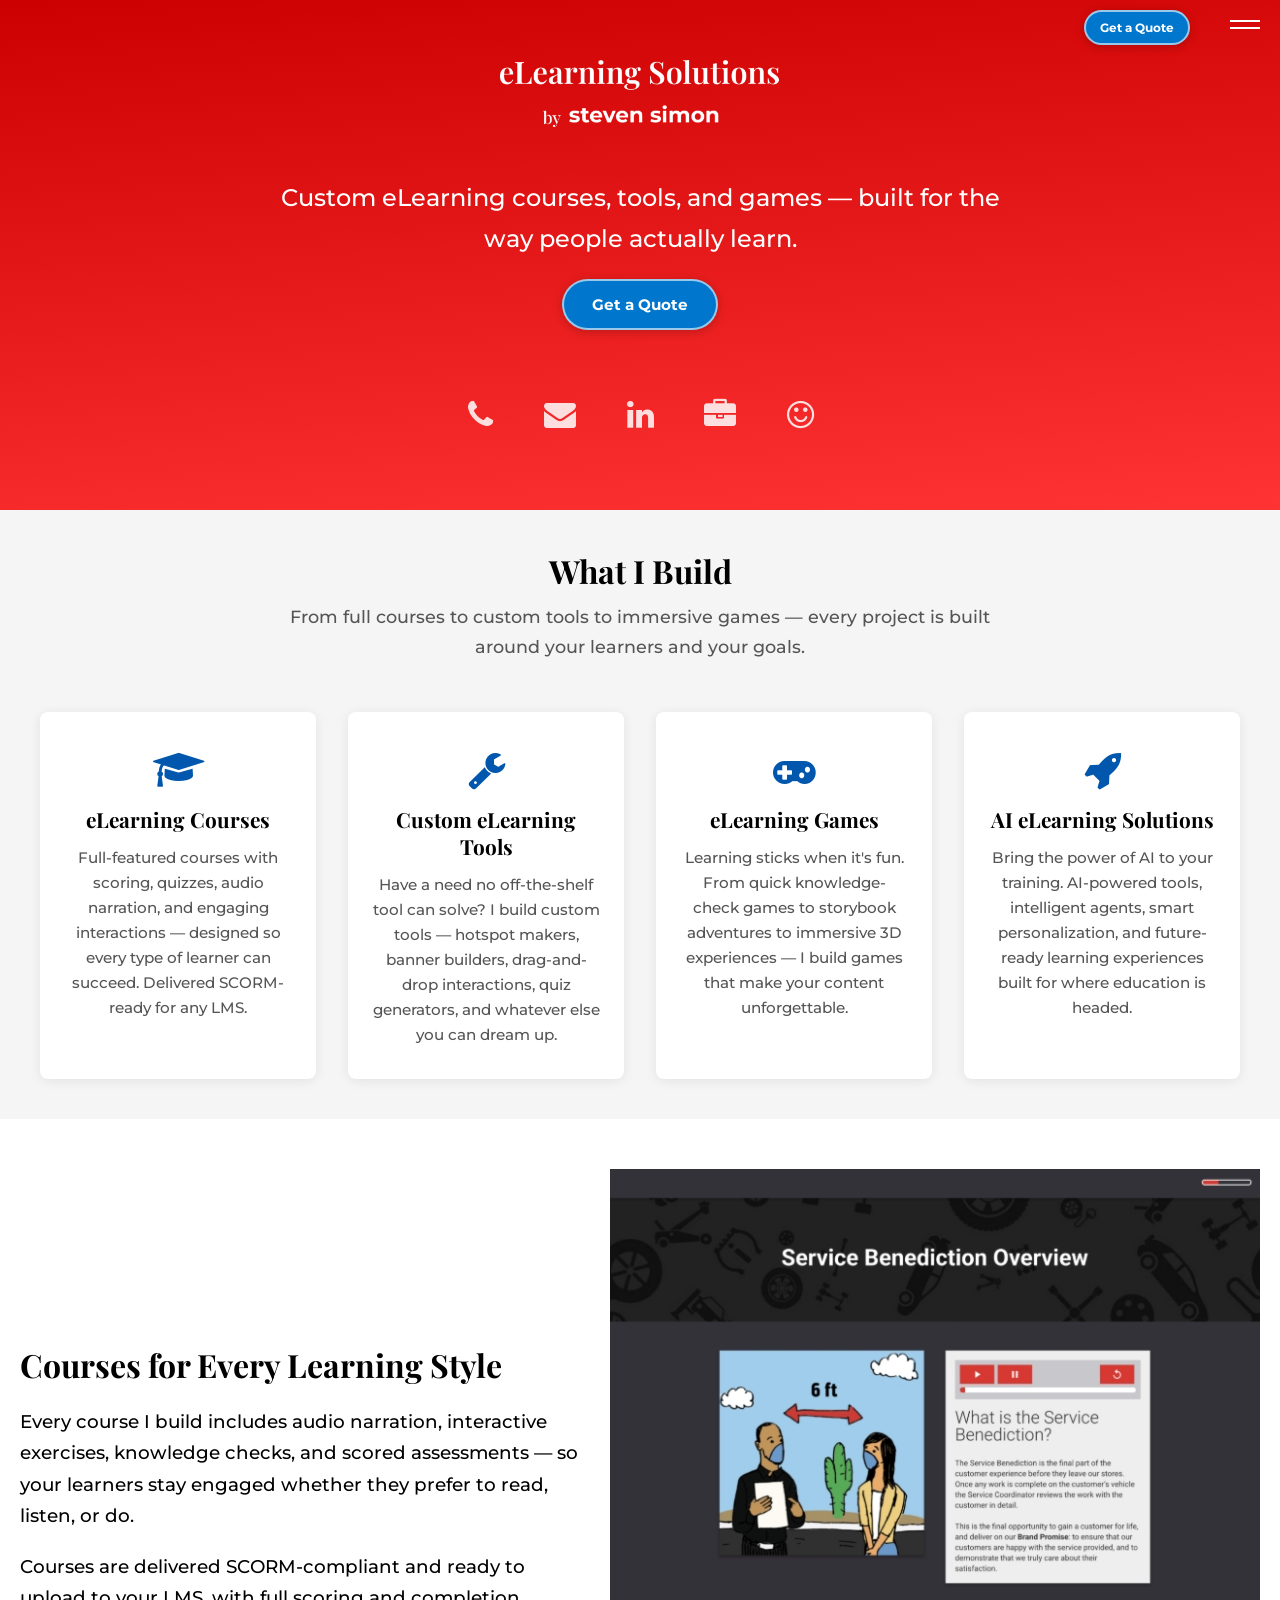
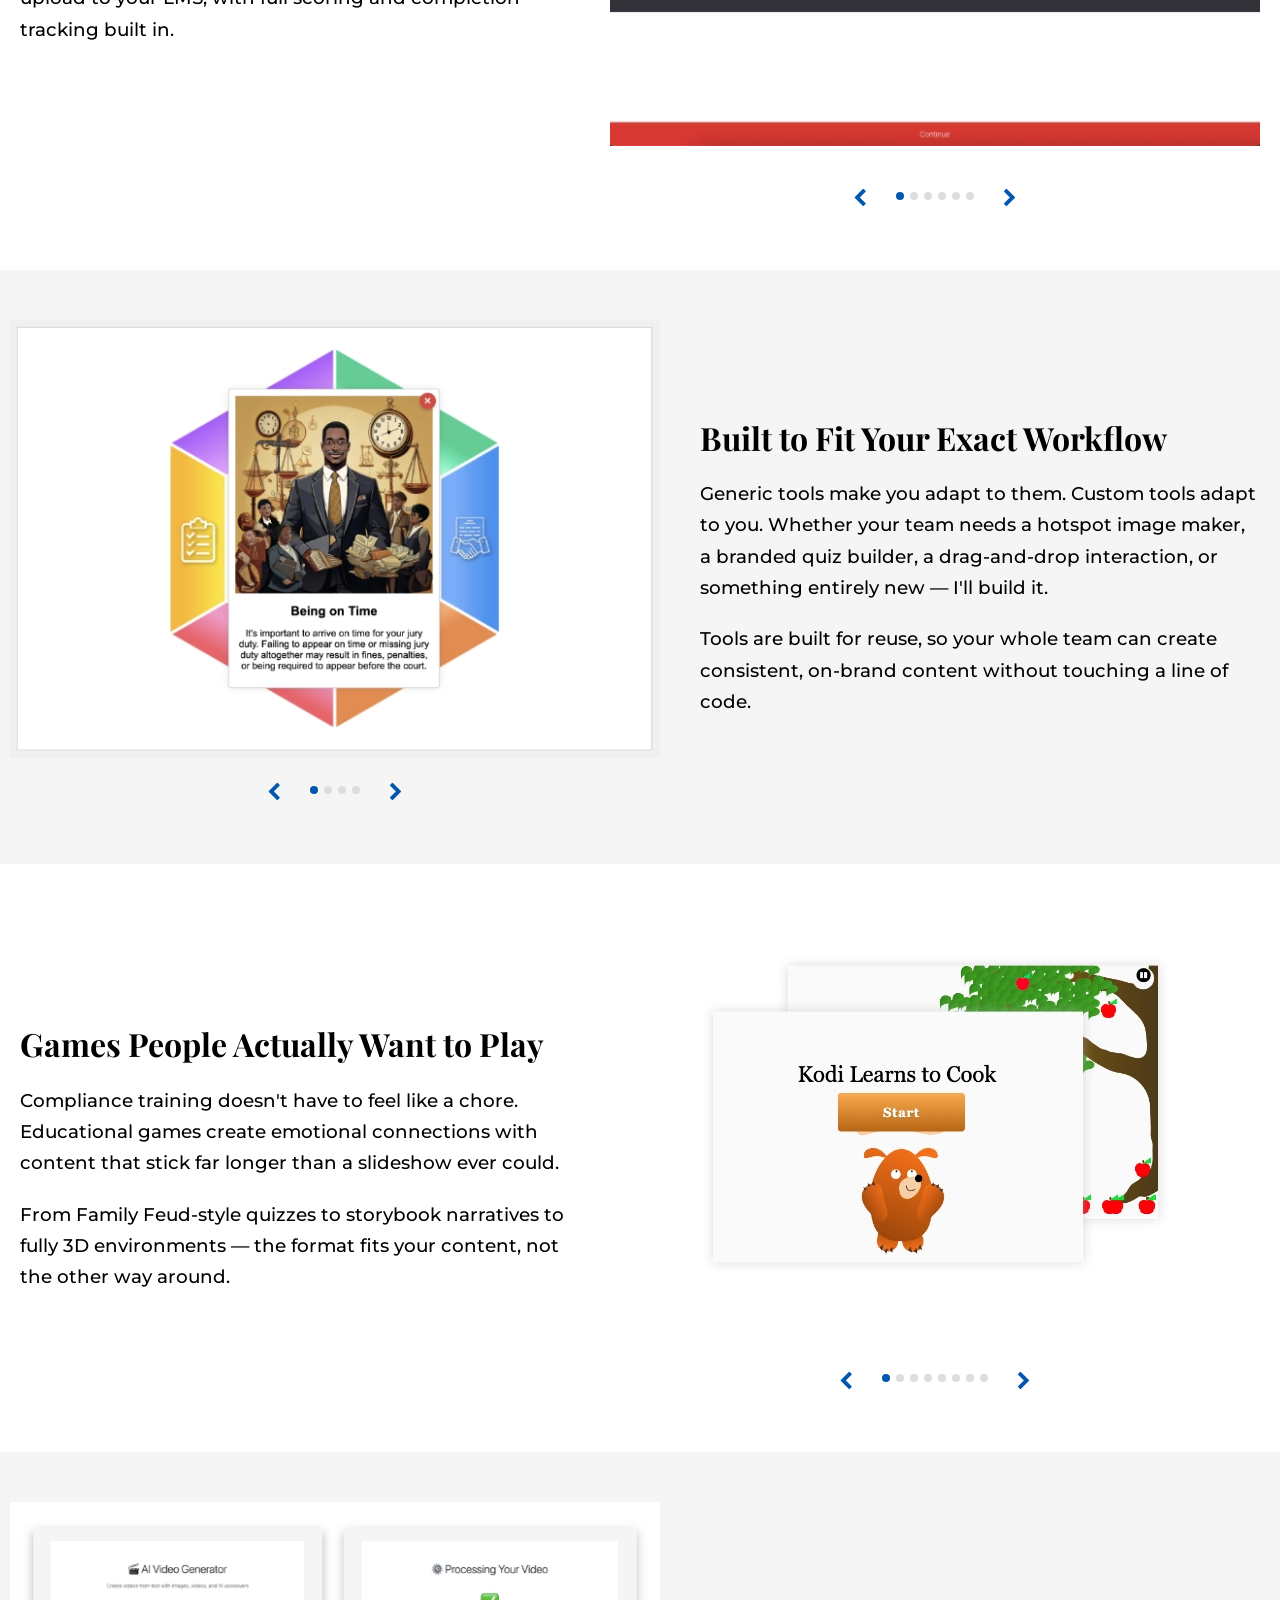
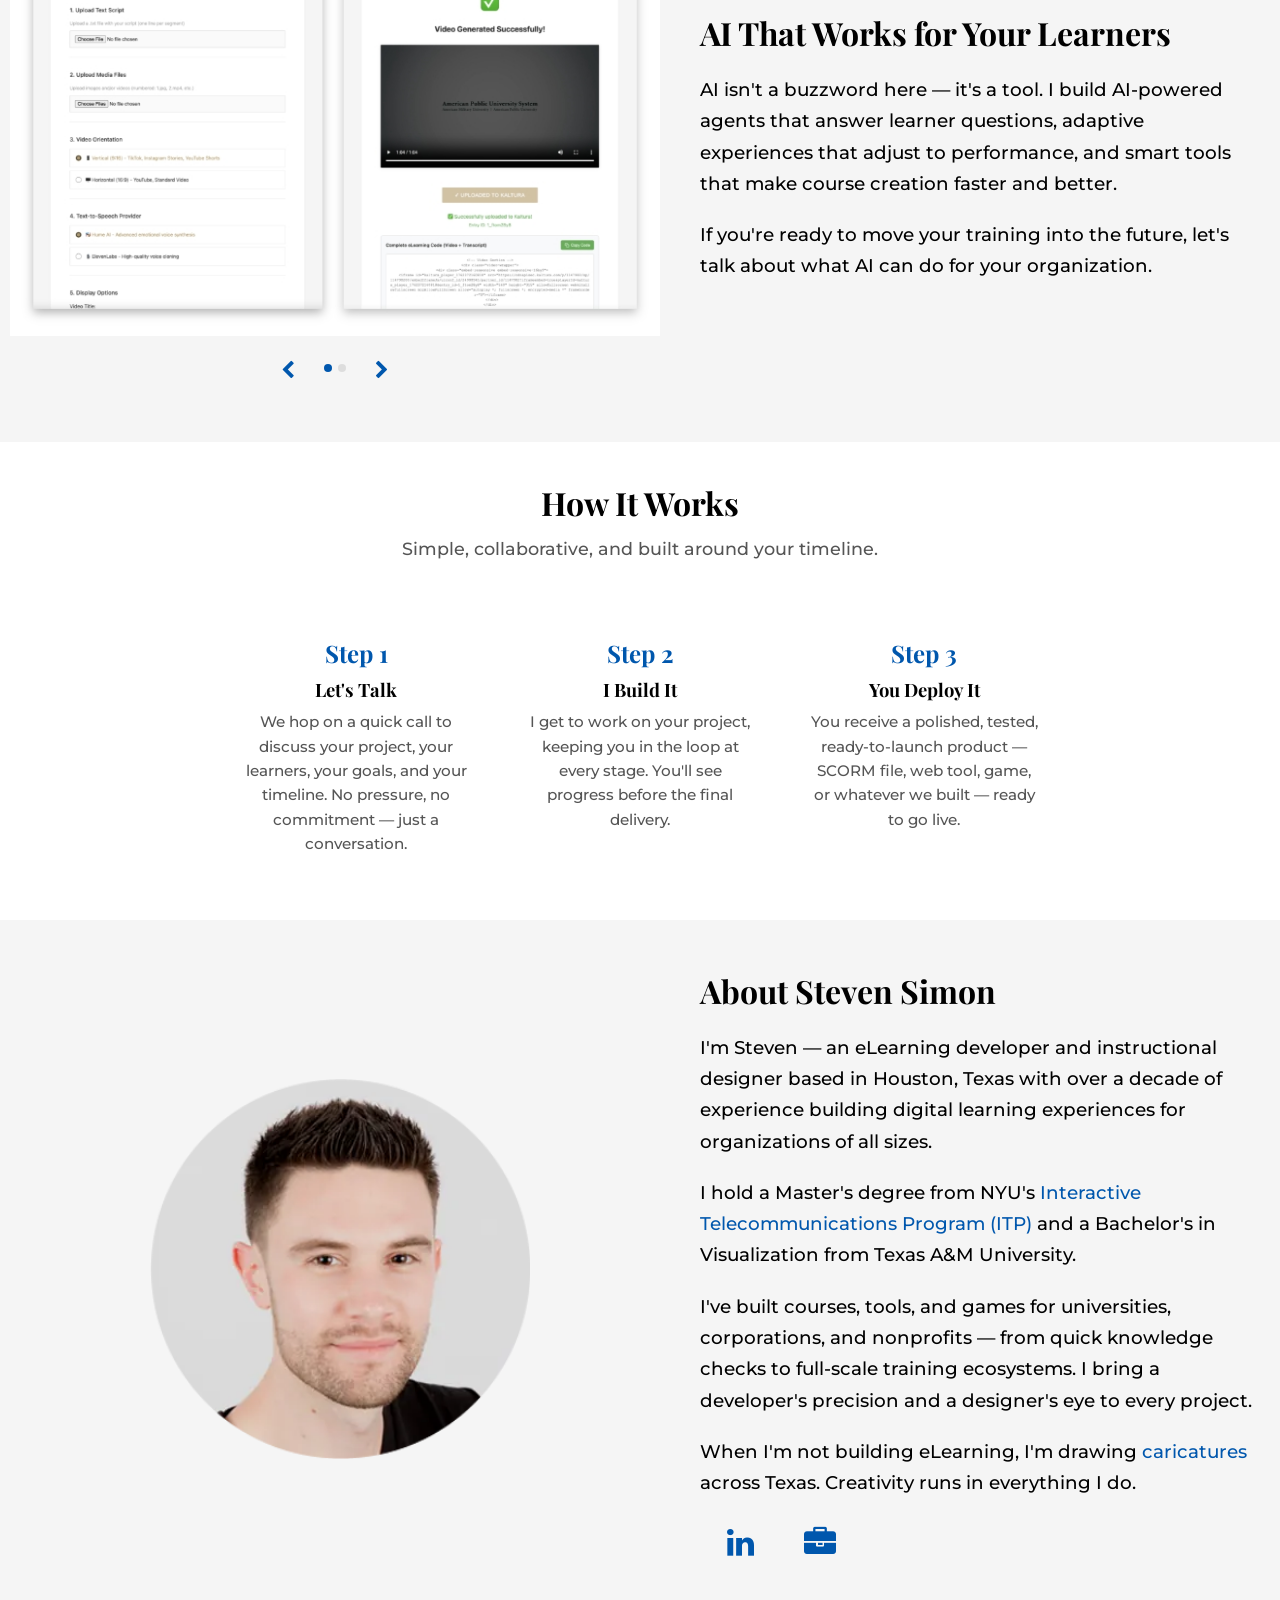
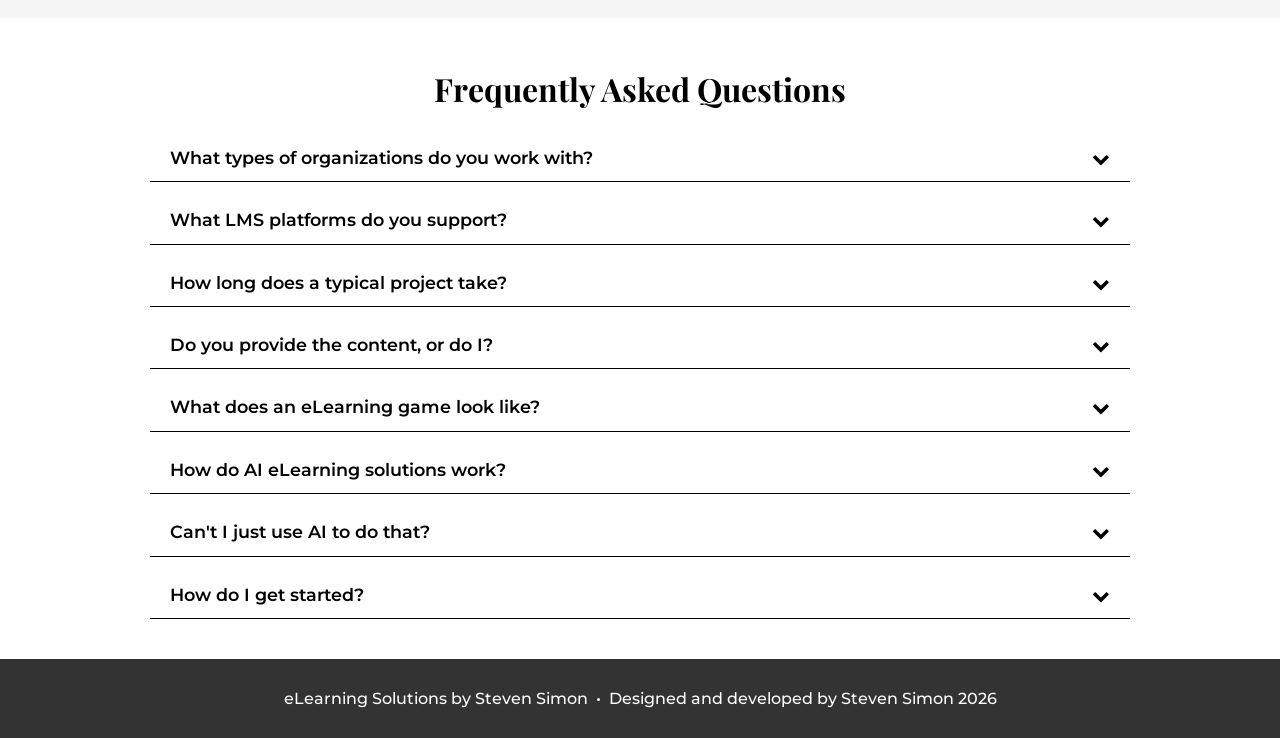
<file: index.html>
<!DOCTYPE html>
<html lang="en">
<head>
    <meta charset="UTF-8">
    <meta name="viewport" content="width=device-width, initial-scale=1.0">
    <meta name="description" content="eLearning Solutions by Steven Simon — custom eLearning courses, interactive tools, educational games, and AI-powered learning experiences built for teams of all sizes.">
    <meta name="keywords" content="eLearning development, custom eLearning, instructional design, eLearning courses, LMS, SCORM, eLearning games, AI learning, Adapt framework, Houston eLearning developer">
    <meta name="robots" content="index, follow">
    <meta name="theme-color" content="#CC0000">

    <!-- Open Graph -->
    <meta property="og:title" content="eLearning Solutions by Steven Simon">
    <meta property="og:description" content="Custom eLearning courses, tools, games, and AI solutions — built for the way people actually learn.">
    <meta property="og:image" content="https://stevensimon.dev/images/og-image.jpeg">
    <meta property="og:url" content="https://stevensimon.dev/">
    <meta property="og:type" content="website">

    <title>eLearning Solutions by Steven Simon | Custom Courses, Tools & Games</title>

    <!-- Google Analytics 4 -->
    <script async src="https://www.googletagmanager.com/gtag/js?id=G-BREWKS13BD"></script>
    <script src="js/analytics.js"></script>

    <!-- Font Awesome -->
    <link rel="stylesheet" href="css/font-awesome.min.css">

    <!-- Main Styles -->
    <link rel="stylesheet" href="css/main.css">

    <!-- Favicons -->
    <link rel="icon" type="image/x-icon" href="images/favicons/favicon.ico">
    <link rel="icon" type="image/png" sizes="16x16" href="images/favicons/favicon-16x16.png">
    <link rel="icon" type="image/png" sizes="32x32" href="images/favicons/favicon-32x32.png">
    <link rel="apple-touch-icon" sizes="180x180" href="images/favicons/apple-touch-icon.png">
    <link rel="icon" type="image/png" sizes="192x192" href="images/favicons/android-chrome-192x192.png">
    <link rel="icon" type="image/png" sizes="512x512" href="images/favicons/android-chrome-512x512.png">
    <link rel="manifest" href="images/favicons/site.webmanifest">
</head>
<body>

    <!-- Quote Modal -->
    <quote-modal></quote-modal>

    <!-- Diploma Modal -->
    <diploma-modal></diploma-modal>

    <!-- Fixed Get a Quote Button -->
    <quote-button-component></quote-button-component>

    <!-- Hamburger Menu -->
    <menu-component></menu-component>

    <!-- ── HERO ─────────────────────────────────────────────── -->
    <section id="hero">
        <div id="fade">
            <header-component></header-component>
        </div>
    </section>

    <main class="home">

        <!-- ── SERVICES ──────────────────────────────────────── -->
        <div id="services">
            <h2 class="section-heading">What I Build</h2>
            <p class="section-subheading">From full courses to custom tools to immersive games — every project is built around your learners and your goals.</p>

            <div class="services-grid">

                <div class="service-card">
                    <i class="fa fa-graduation-cap service-icon"></i>
                    <h3>eLearning Courses</h3>
                    <p>Full-featured courses with scoring, quizzes, audio narration, and engaging interactions — designed so every type of learner can succeed. Delivered SCORM-ready for any LMS.</p>
                </div>

                <div class="service-card">
                    <i class="fa fa-wrench service-icon"></i>
                    <h3>Custom eLearning Tools</h3>
                    <p>Have a need no off-the-shelf tool can solve? I build custom tools — hotspot makers, banner builders, drag-and-drop interactions, quiz generators, and whatever else you can dream up.</p>
                </div>

                <div class="service-card">
                    <i class="fa fa-gamepad service-icon"></i>
                    <h3>eLearning Games</h3>
                    <p>Learning sticks when it's fun. From quick knowledge-check games to storybook adventures to immersive 3D experiences — I build games that make your content unforgettable.</p>
                </div>

                <div class="service-card">
                    <i class="fa fa-rocket service-icon"></i>
                    <h3>AI eLearning Solutions</h3>
                    <p>Bring the power of AI to your training. AI-powered tools, intelligent agents, smart personalization, and future-ready learning experiences built for where education is headed.</p>
                </div>

            </div>
        </div>

        <!-- ── COURSE DETAIL SECTION ──────────────────────────── -->
        <div class="information">
            <div class="content wrapper">
                <div class="flex">
                    <carousel-component>
                        <img src="images/adapt-course/1.jpeg" alt="eLearning course slide 1">
                        <img src="images/adapt-course/2.jpeg" alt="eLearning course slide 2">
                        <img src="images/adapt-course/3.jpeg" alt="eLearning course slide 3">
                        <img src="images/adapt-course/4.jpeg" alt="eLearning course slide 4">
                        <img src="images/adapt-course/5.jpeg" alt="eLearning course slide 5">
                        <img src="images/adapt-course/6.jpeg" alt="eLearning course slide 6">
                    </carousel-component>
                    <div class="text">
                        <h2>Courses for Every Learning Style</h2>
                        <p>Every course I build includes audio narration, interactive exercises, knowledge checks, and scored assessments — so your learners stay engaged whether they prefer to read, listen, or do.</p>
                        <p>Courses are delivered SCORM-compliant and ready to upload to your LMS, with full scoring and completion tracking built in.</p>
                    </div>
                </div>
            </div>
        </div>

        <!-- ── TOOLS DETAIL SECTION ──────────────────────────── -->
        <div class="information">
            <div class="content wrapper">
                <div class="flex">
                    <carousel-component>
                        <img src="images/hotspot/1.jpeg" alt="Custom eLearning hotspot tool screenshot 1">
                        <img src="images/hotspot/2.jpeg" alt="Custom eLearning hotspot tool screenshot 2">
                        <img src="images/hotspot/3.jpeg" alt="Custom eLearning hotspot tool screenshot 3">
                        <img src="images/hotspot/4.jpeg" alt="Custom eLearning hotspot tool screenshot 4">
                    </carousel-component>
                    <div class="text">
                        <h2>Built to Fit Your Exact Workflow</h2>
                        <p>Generic tools make you adapt to them. Custom tools adapt to you. Whether your team needs a hotspot image maker, a branded quiz builder, a drag-and-drop interaction, or something entirely new — I'll build it.</p>
                        <p>Tools are built for reuse, so your whole team can create consistent, on-brand content without touching a line of code.</p>
                    </div>
                </div>
            </div>
        </div>

        <!-- ── GAMES DETAIL SECTION ──────────────────────────── -->
        <div class="information">
            <div class="content wrapper">
                <div class="flex">
                    <carousel-component>
                        <img src="images/games/kodi/1.jpg" alt="Kodi Learns to Cook eLearning storybook game">
                        <img src="images/games/kodi/2.jpg" alt="Kodi Learns to Cook game screenshot">
                        <img src="images/games/kodi/3.jpg" alt="Kodi Learns to Cook game screenshot">
                        <img src="images/games/kodi/4.jpg" alt="Kodi Learns to Cook game screenshot">
                        <img src="images/games/guideThatCustomer/1.jpg" alt="Guide That Customer eLearning game">
                        <img src="images/games/guideThatCustomer/2.jpg" alt="Guide That Customer game screenshot">
                        <img src="images/games/guideThatCustomer/3.jpg" alt="Guide That Customer game screenshot">
                        <img src="images/games/guideThatCustomer/4.jpg" alt="Guide That Customer game screenshot">
                    </carousel-component>
                    <div class="text">
                        <h2>Games People Actually Want to Play</h2>
                        <p>Compliance training doesn't have to feel like a chore. Educational games create emotional connections with content that stick far longer than a slideshow ever could.</p>
                        <p>From Family Feud-style quizzes to storybook narratives to fully 3D environments — the format fits your content, not the other way around.</p>
                    </div>
                </div>
            </div>
        </div>

        <!-- ── AI DETAIL SECTION ──────────────────────────────── -->
        <div class="information">
            <div class="content wrapper">
                <div class="flex">
                    <carousel-component>
                        <img src="images/ai/1.jpeg" alt="AI-powered eLearning solutions and intelligent tools">
                        <img src="images/ai/2.jpeg" alt="Agentic AI eLearning agents">
                    </carousel-component>
                    <div class="text">
                        <h2>AI That Works for Your Learners</h2>
                        <p>AI isn't a buzzword here — it's a tool. I build AI-powered agents that answer learner questions, adaptive experiences that adjust to performance, and smart tools that make course creation faster and better.</p>
                        <p>If you're ready to move your training into the future, let's talk about what AI can do for your organization.</p>
                    </div>
                </div>
            </div>
        </div>

        <!-- ── HOW IT WORKS ───────────────────────────────────── -->
        <div id="how-it-works">
            <h2 class="section-heading">How It Works</h2>
            <p class="section-subheading">Simple, collaborative, and built around your timeline.</p>

            <div class="steps-grid">
                <div class="step">
                    <div class="step-number">Step 1</div>
                    <h3>Let's Talk</h3>
                    <p>We hop on a quick call to discuss your project, your learners, your goals, and your timeline. No pressure, no commitment — just a conversation.</p>
                </div>
                <div class="step">
                    <div class="step-number">Step 2</div>
                    <h3>I Build It</h3>
                    <p>I get to work on your project, keeping you in the loop at every stage. You'll see progress before the final delivery.</p>
                </div>
                <div class="step">
                    <div class="step-number">Step 3</div>
                    <h3>You Deploy It</h3>
                    <p>You receive a polished, tested, ready-to-launch product — SCORM file, web tool, game, or whatever we built — ready to go live.</p>
                </div>
            </div>
        </div>

        <!-- ── ABOUT ──────────────────────────────────────────── -->
        <div id="about">
            <div class="content wrapper">
                <div class="flex">
                    <div class="about-image">
                        <picture>
                            <source srcset="images/about.webp" type="image/webp">
                            <img src="images/about.png" alt="Steven Simon">
                        </picture>
                    </div>
                    <div class="text">
                        <h2>About Steven Simon</h2>
                        <p>I'm Steven — an eLearning developer and instructional designer based in Houston, Texas with over a decade of experience building digital learning experiences for organizations of all sizes.</p>
                        <p>I hold a Master's degree from NYU's <a href="#" class="diploma-link" title="View Diploma">Interactive Telecommunications Program (ITP)</a> and a Bachelor's in Visualization from Texas A&amp;M University.</p>
                        <p>I've built courses, tools, and games for universities, corporations, and nonprofits — from quick knowledge checks to full-scale training ecosystems. I bring a developer's precision and a designer's eye to every project.</p>
                        <p>When I'm not building eLearning, I'm drawing <a href="https://stevensimon.art" title="Caricatures" target="_blank">caricatures</a> across Texas. Creativity runs in everything I do.</p>
                        <nav class="row-nav">
                            <a href="https://www.linkedin.com/in/steven-ray-simon" title="LinkedIn" target="_blank">
                                <i class="fa fa-linkedin"></i>
                            </a>
                            <a href="https://srs815.github.io/portfolio/" title="Portfolio" target="_blank">
                                <i class="fa fa-briefcase"></i>
                            </a>
                        </nav>
                    </div>
                </div>
            </div>
        </div>

        <!-- ── FAQ ───────────────────────────────────────────── -->
        <div id="faq">
            <div class="content wrapper" id="questions">
                <h2 class="section-heading">Frequently Asked Questions</h2>
                <div class="text">

                    <div class="question-container">
                        <div class="question">
                            What types of organizations do you work with?
                            <i class="fa fa-chevron-down"></i>
                        </div>
                        <div class="answer">
                            <p>I work with organizations of all sizes — from small businesses and nonprofits to universities and large corporations. If you have learners and content, I can build something for you.</p>
                        </div>
                    </div>

                    <div class="question-container">
                        <div class="question">
                            What LMS platforms do you support?
                            <i class="fa fa-chevron-down"></i>
                        </div>
                        <div class="answer">
                            <p>I deliver SCORM-compliant courses that work with virtually any LMS — Brightspace/D2L, Canvas, Moodle, Blackboard, and more. If you're not sure about your platform, we can figure it out together.</p>
                        </div>
                    </div>

                    <div class="question-container">
                        <div class="question">
                            How long does a typical project take?
                            <i class="fa fa-chevron-down"></i>
                        </div>
                        <div class="answer">
                            <p>It depends on the scope. A custom tool or small game might be ready in a week or two. A full course with audio, interactions, and assessments typically takes 3–6 weeks. We'll set a clear timeline when we talk.</p>
                        </div>
                    </div>

                    <div class="question-container">
                        <div class="question">
                            Do you provide the content, or do I?
                            <i class="fa fa-chevron-down"></i>
                        </div>
                        <div class="answer">
                            <p>Most clients provide their subject matter content and I handle all the design, development, audio production, and technical build. If you need help structuring your content or writing scripts, I can assist with that too.</p>
                        </div>
                    </div>

                    <div class="question-container">
                        <div class="question">
                            What does an eLearning game look like?
                            <i class="fa fa-chevron-down"></i>
                        </div>
                        <div class="answer">
                            <p>It can be anything — a Family Feud-style quiz game, a branching scenario storybook, a drag-and-drop sorting challenge, or even a 3D environment your learners explore. We'll find the format that fits your content and your audience.</p>
                        </div>
                    </div>

                    <div class="question-container">
                        <div class="question">
                            How do AI eLearning solutions work?
                            <i class="fa fa-chevron-down"></i>
                        </div>
                        <div class="answer">
                            <p>AI solutions can range from a chatbot that answers learner questions in real time, to adaptive experiences that adjust difficulty based on performance, to AI-powered tools that help your team create content faster. We'll explore what makes sense for your goals.</p>
                        </div>
                    </div>

                    <div class="question-container">
                        <div class="question">
                            Can't I just use AI to do that?
                            <i class="fa fa-chevron-down"></i>
                        </div>
                        <div class="answer">
                            <p>AI can help, but making learning truly engaging — with game mechanics, branching scenarios, and interactions that actually stick — still takes real instructional design skill and iteration. I turn complex ideas into polished learning experiences that work for your learners, and handle all the complexity so you can stay focused on your expertise.</p>
                        </div>
                    </div>

                    <div class="question-container">
                        <div class="question">
                            How do I get started?
                            <i class="fa fa-chevron-down"></i>
                        </div>
                        <div class="answer">
                            <p>Just hit "Get a Quote" and fill out a quick form. I'll reach out to schedule a call and we'll go from there. No commitment required — let's just talk about your project.</p>
                        </div>
                    </div>

                </div>
            </div>
        </div>

    </main>

    <!-- ── FOOTER ─────────────────────────────────────────────── -->
    <footer-component></footer-component>

    <!-- Audio -->
    <audio id="pop" src="sounds/smallPop.mp3" preload="auto"></audio>
    <audio id="click" src="sounds/click.wav" preload="auto"></audio>

    <!-- Web Components -->
    <script type="module" src="js/web-components.js"></script>

    <!-- Main JS -->
    <script src="js/main.js"></script>

    <!-- Hidden SEO tags -->
    <div class="hiddenTags" aria-hidden="true">
        eLearning developer Houston Texas, custom eLearning courses, SCORM development,
        instructional design services, eLearning games, AI learning solutions,
        Brightspace D2L developer, Adapt framework, LMS course development,
        interactive eLearning tools, online training development
    </div>

    <script type="application/ld+json">
            {
            "@context": "https://schema.org",
            "@type": "FAQPage",
            "mainEntity": [
                {
                "@type": "Question",
                "name": "What types of organizations do you work with?",
                "acceptedAnswer": {
                    "@type": "Answer",
                    "text": "I work with organizations of all sizes — from small businesses and nonprofits to universities and large corporations. If you have learners and content, I can build something for you."
                }
                },
                {
                "@type": "Question",
                "name": "What LMS platforms do you support?",
                "acceptedAnswer": {
                    "@type": "Answer",
                    "text": "I deliver SCORM-compliant courses that work with virtually any LMS — Brightspace/D2L, Canvas, Moodle, Blackboard, and more. If you're not sure about your platform, we can figure it out together."
                }
                },
                {
                "@type": "Question",
                "name": "How long does a typical project take?",
                "acceptedAnswer": {
                    "@type": "Answer",
                    "text": "It depends on the scope. A custom tool or small game might be ready in a week or two. A full course with audio, interactions, and assessments typically takes 3–6 weeks. We'll set a clear timeline when we talk."
                }
                },
                {
                "@type": "Question",
                "name": "Do you provide the content, or do I?",
                "acceptedAnswer": {
                    "@type": "Answer",
                    "text": "Most clients provide their subject matter content and I handle all the design, development, audio production, and technical build. If you need help structuring your content or writing scripts, I can assist with that too."
                }
                },
                {
                "@type": "Question",
                "name": "What does an eLearning game look like?",
                "acceptedAnswer": {
                    "@type": "Answer",
                    "text": "It can be anything — a Family Feud-style quiz game, a branching scenario storybook, a drag-and-drop sorting challenge, or even a 3D environment your learners explore. We'll find the format that fits your content and your audience."
                }
                },
                {
                "@type": "Question",
                "name": "How do AI eLearning solutions work?",
                "acceptedAnswer": {
                    "@type": "Answer",
                    "text": "AI solutions can range from a chatbot that answers learner questions in real time, to adaptive experiences that adjust difficulty based on performance, to AI-powered tools that help your team create content faster. We'll explore what makes sense for your goals."
                }
                },
                {
                "@type": "Question",
                "name": "Can't I just use AI to do that?",
                "acceptedAnswer": {
                    "@type": "Answer",
                    "text": "AI can help, but making learning truly engaging — with game mechanics, branching scenarios, and interactions that actually stick — still takes real instructional design skill and iteration. I turn complex ideas into polished learning experiences that work for your learners, and handle all the complexity so you can stay focused on your expertise."
                }
                },
                {
                "@type": "Question",
                "name": "How do I get started?",
                "acceptedAnswer": {
                    "@type": "Answer",
                    "text": "Just hit \"Get a Quote\" and fill out a quick form. I'll reach out to schedule a call and we'll go from there. No commitment required — let's just talk about your project."
                }
                }
            ]
            }
        </script>

</body>
</html>
</file>
<file: css/main.css>
@charset "UTF-8";

@import url('https://fonts.googleapis.com/css2?family=Playfair+Display:wght@400;600;700;900&display=swap');

@-webkit-keyframes buttonPulse {
  0%   { padding: 16px 26px; }
  50%  { padding: 16px 35px; }
  100% { padding: 16px 26px; }
}

/* Montserrat self-hosted */
@font-face {
  font-family: 'montserrat';
  src: url('../fonts/montserrat/Montserrat-Medium.ttf') format('truetype');
  font-weight: 400;
  font-display: swap;
}
@font-face {
  font-family: 'montserrat-medium';
  src: url('../fonts/montserrat/Montserrat-SemiBold.ttf') format('truetype');
  font-weight: 600;
  font-display: swap;
}
@font-face {
  font-family: 'montserrat-bold';
  src: url('../fonts/montserrat/Montserrat-Bold.ttf') format('truetype');
  font-weight: 700;
  font-display: swap;
}

.buttonPulseClass {
  -webkit-animation-name: buttonPulse;
  -webkit-animation-iteration-count: infinite;
  -webkit-animation-duration: 1s;
}

* {
  margin: 0;
  padding: 0;
}

:root {
  --gray: #f5f5f5;
  --white: #ffffff;
  --black: #000000;
  --links: #333333;
  --linksHover: #777777;
  --linksActive: #444444;
  --linksBackgroundHover: #DDDDDD;
  --specialLink: #0057AD;

  /* Brand red — hero gradient only */
  --red: #CC0000;
  --redHover: #990000;
  --redActive: #660000;

  /* Blue — buttons, interactive accent (matches portfolio specialLink) */
  --accent: #0057AD;
  --accent-lite: #0077CC;
  --accentHover: #003d7a;
  --accentActive: #002a54;

  /* Fonts */
  --font-heading: 'Playfair Display', Georgia, serif;
  --font-body: 'montserrat', 'Montserrat', 'Open Sans', Helvetica, Arial, sans-serif;
  --font-body-medium: 'montserrat-medium', 'Montserrat', Arial, Helvetica, sans-serif;
  --font-body-bold: 'montserrat-bold', 'Montserrat', Arial, Helvetica, sans-serif;
}

.visually-hidden {
  position: absolute;
  width: 1px;
  height: 1px;
  padding: 0;
  margin: -1px;
  overflow: hidden;
  clip: rect(0, 0, 0, 0);
  white-space: nowrap;
  border: 0;
}

body {
  -webkit-font-smoothing: antialiased;
  -moz-osx-font-smoothing: grayscale;
  -webkit-text-stroke: 1px transparent;
  min-height: 100vh;
  display: flex;
  flex-direction: column;
  font-family: var(--font-body);
}

main {
  flex: 1;
}

.my-body-noscroll-class {
  overflow: hidden;
  -webkit-overflow-scrolling: touch !important;
  touch-action: none;
  height: calc(100% + 1px);
}

.wrapper {
  max-width: 1400px;
  width: 100%;
  height: auto;
  margin: 0 auto;
  position: relative;
}

.feature {
  height: 100%;
}

a {
  text-decoration: none !important;
}

.hiddenTags {
  position: absolute;
  width: 1px;
  height: 1px;
  margin: -1px;
  padding: 0;
  overflow: hidden;
  clip: rect(0, 0, 0, 0);
  border: 0;
}

/************* Menu Icon *********************/

.menu-icon {
  position: fixed;
  top: 0px;
  right: 0px;
  padding: 20px;
  width: 30px;
  z-index: 999; /* changed from 1000 */
  cursor: pointer;
  display: block;
}

.menu-icon .bar {
  width: 100%;
  height: 2px;
  background-color: var(--white);
}

#barOne, #barTwo {
  transition: transform 0.3s ease-in-out, margin-top 0.3s ease-in-out;
}

#barTwo {
  margin-top: 5px;
}

.blackOverlay {
  width: 100%;
  height: 100%;
  position: fixed;
  top: 0;
  bottom: 0;
  background: rgba(0, 0, 0, 0.5);
  z-index: 998;
  display: none;
  transition: opacity 0.3s ease-in-out;
}

.mainnav {
  background-color: white;
  position: fixed;
  width: 300px;
  height: 100%;
  left: -300px;
  z-index: 999;
  display: none;
  overflow: scroll;
  transition: left 0.3s ease-in-out;
}

.mainnav ul {
  text-align: center;
  width: 100%;
}

.mainnav ul li {
  list-style: none;
}

.mainnav ul li a {
  color: var(--black);
  font-family: var(--font-heading);
  font-weight: 700;
  text-align: center;
  padding: 14px 10px; /* changed from 20px 0 */
  display: block;
  font-size: 1.6rem;
  line-height: 1.2; /* added */
}

.mainnav ul li a:hover {
  background-color: var(--linksBackgroundHover);
  transition: 0.4s;
}

.mainnav ul li a:active {
  background-color: var(--linksActive);
  color: var(--white);
  transition: 0.4s;
}

/************* Hero *********************/

#hero {
  width: 100%;
  position: relative;
  transition: 0.8s;
  min-height: 400px;
}

#fade {
  height: 100%;
  background: linear-gradient(175deg, #CC0000, #FF3333);
}


header {
  display: block;
  padding: 60px 50px;
  z-index: 10;
  position: relative;
}

.logo {
  max-width: 280px;
  width: 100%;
  margin: auto;
  display: block;
}

.home > div:nth-child(odd) {
  background-color: var(--gray);
}

.home > div:nth-child(even) {
  background-color: var(--white);
}

/* Icon Navigation */
nav {
  display: flex;
  justify-content: center;
}

.row-nav .fa{
  color: var(--accent);
}

icon-nav-component nav a, .row-nav a  {
  display: inline-flex;
  align-items: center;
  justify-content: center;
  width: 70px;
  height: 70px;
  margin: 0 5px;
  position: relative;
  border-radius: 50%;
  overflow: hidden;
  transition: background-color 0.3s ease;
  color: rgba(255,255,255,0.85);
}

nav a:hover {
  background-color: rgba(0, 0, 0, 0.2);
}

nav a:active {
  background-color: rgba(0, 0, 0, 0.6);
}

nav a i {
  font-size: 3em;
  color: rgba(255,255,255,0.85);
}

nav .fa {
  font-size: 2rem;
  color: rgba(255,255,255,0.85);
  padding-top: 0;
}

icon-nav-component a {
  color: rgba(255,255,255,0.85);
  display: inline-flex;
  align-items: center;
  justify-content: center;
}

icon-nav-component a svg {
  display: block;
}

@media screen and (max-width: 500px) {
  icon-nav-component nav a { width: 50px; height: 50px; }
  nav .fa { font-size: 1.5rem; }
  icon-nav-component svg { width: 24px; height: 24px; }
}

@media screen and (max-width: 350px) {
  icon-nav-component nav a { width: 40px; height: 40px; }
  nav .fa { font-size: 1rem; }
}

/* Inside wrapper (hero tagline area) */
.inside-wrapper {
  margin: 0 auto;
  max-width: 760px;
  text-align: center;
}

.inside-wrapper p {
  font-family: var(--font-body);
  font-weight: 500;
  color: var(--white);
  font-size: 1.5em;
  line-height: 1.7em;
  text-align: center;
  padding: 50px 20px;
}

.inside-wrapper a {
  color: #ffaaaa;
}

.inside-wrapper a:hover {
  filter: brightness(90%);
  transition: 0.4s;
}

#main-cta {
  color: var(--white);
  padding: 16px 26px;
  transition: 0.4s;
  border-radius: 40px;
  font-size: 0.8em;
  background-color: var(--accentHover);
  text-align: center;
  font-weight: 600;
  font-family: var(--font-body-bold);
}

#main-cta:hover {
  filter: brightness(80%);
  transition: 0.4s;
}

#main-cta:active {
  filter: brightness(60%);
  transition: 0s;
}

img, iframe, picture {
  width: 100%;
}

iframe {
  max-width: 700px;
  height: 20vw;
  margin: auto;
  display: block;
  margin-bottom: 30px;
}

hr {
  border: none;
  height: 1px;
  background-color: var(--gray);
}

/************* Sections *********************/

.row {
  display: flex;
  flex-direction: row;
  align-items: center;
  padding: 10px 30px;
  text-align: left;
  justify-content: center;
  box-sizing: border-box;
}

.row img, .column img {
  width: 100%;
  padding: 0 10px;
  box-sizing: border-box;
  pointer-events: none;
}

.row picture {
  width: 100%;
  padding: 0;
  box-sizing: border-box;
  pointer-events: none;
}

.row .text {
  width: 100%;
  text-align: center;
}

.row h2 {
  font-family: var(--font-heading);
  font-weight: 700;
  color: var(--black);
  font-size: 1.4em;
  line-height: 1.5em;
}

.row p {
  font-family: var(--font-body);
  font-weight: 400;
  color: var(--black);
  font-size: 1.1em;
  line-height: 1.7em;
  padding-top: 10px;
}

.content {
  color: var(--black);
  padding: 40px 0;
}

.flex {
  display: flex;
  align-items: center;
  justify-content: center;
  flex-direction: row;
}

.information:nth-child(odd) .flex {
  flex-direction: row;
}

.information:nth-child(even) .flex {
  flex-direction: row-reverse;
}

.content h2, .h2-h1 {
  font-family: var(--font-heading);
  font-weight: 700;
  font-size: 2em;
  line-height: 1.3em;
  padding: 10px 20px;
  color: var(--black);
}

.flex h2 {
  text-align: left;
}

.content p {
  font-family: var(--font-body);
  font-weight: 400;
  font-size: 1.15em;
  line-height: 1.7em;
  padding: 10px 20px;
  box-sizing: border-box;
  color: var(--black);
}

.flex p {
  text-align: left;
}

.content img {
  padding: 10px;
  box-sizing: border-box;
}

.content picture {
  padding: 0;
  box-sizing: border-box;
}

.content nav {
  justify-content: left;
  padding-left: 20px;
}

.text {
  max-width: 600px;
  width: 100%;
}

/************* Process / How It Works *********************/

.process {
  background-color: var(--white);
  padding: 50px 0px;
}

.process p {
  margin: 0px 20px;
}

.process p, .modal-paragraph {
  font-family: var(--font-body);
  font-weight: 400;
  color: var(--black);
  font-size: 1.1em;
  line-height: 1.7em;
  padding-top: 10px;
  text-align: center;
}

.process-cta {
  font-family: var(--font-body);
  font-weight: 600;
  color: var(--white);
  padding: 16px 26px;
  transition: 0.4s;
  border-radius: 40px;
  font-size: 1em;
  background-color: var(--accent);
  text-align: center;
  display: block;
  max-width: 160px;
  margin: auto;
  margin-top: 10px;
  margin-bottom: 20px;
}

.process-cta:hover {
  background-color: var(--accentHover);
  transition: 0.4s;
  color: var(--white);
}

.process-cta:active {
  background-color: var(--accentActive);
  transition: 0s;
  color: var(--white);
}

.row-cta, .row a .fa, .modal-exit, .modal-exit-bottom {
  font-weight: 600;
}

.row-cta span {
  padding-right: 0px;
  transition: 0.4s;
}

.row-cta:hover span {
  padding-right: 10px;
  transition: 0.4s;
}

/* Inline paragraph links */
p a {
  color: var(--specialLink);
  text-decoration: underline;
  text-underline-offset: 3px;
  transition: filter 0.2s;
}

p a:hover {
  filter: brightness(60%);
}

/************* Services Cards *********************/

.services-grid {
  display: flex;
  flex-wrap: wrap;
  gap: 2rem;
  justify-content: center;
  padding: 20px 30px 40px;
  max-width: 1200px;
  margin: 0 auto;
}

.service-card {
  flex: 1 1 240px;
  max-width: 280px;
  background: var(--white);
  border-radius: 8px;
  padding: 2rem 1.5rem;
  text-align: center;
  box-shadow: 0 2px 12px rgba(0,0,0,0.08);
  transition: transform 0.3s ease, box-shadow 0.3s ease;
  box-sizing: border-box;
}

.service-card:hover {
  transform: translateY(-4px);
  box-shadow: 0 8px 24px rgba(0,0,0,0.14);
}

.service-card .service-icon {
  font-size: 2.5rem;
  color: var(--accent);
  margin-bottom: 1rem;
  display: block;
}

.service-card h3 {
  font-family: var(--font-heading);
  font-weight: 700;
  font-size: 1.3rem;
  line-height: 1.3;
  margin-bottom: 0.75rem;
  color: var(--black);
}

.service-card p {
  font-family: var(--font-body);
  font-size: 0.95rem;
  line-height: 1.65;
  color: #555;
  padding: 0;
}

/************* How It Works Steps *********************/

.steps-grid {
  display: flex;
  flex-wrap: wrap;
  gap: 1.5rem;
  justify-content: center;
  padding: 20px 30px 40px;
  max-width: 1100px;
  margin: 0 auto;
}

.step {
  flex: 1 1 200px;
  max-width: 260px;
  text-align: center;
  padding: 1.5rem 1rem;
  box-sizing: border-box;
}

.step-number {
  font-family: var(--font-heading);
  font-weight: 700;
  font-size: 1.5rem;
  color: var(--accent);
  margin-bottom: 0.5rem;
  display: block;
}

.step h3 {
  font-family: var(--font-heading);
  font-weight: 700;
  font-size: 1.15rem;
  margin-bottom: 0.5rem;
  color: var(--black);
}

.step p {
  font-family: var(--font-body);
  font-size: 0.95rem;
  line-height: 1.6;
  color: #555;
  padding: 0;
}

/************* Section Headings *********************/

.section-heading {
  font-family: var(--font-heading);
  font-weight: 700;
  font-size: 2rem;
  text-align: center;
  color: var(--black);
  padding: 40px 20px 10px;
  line-height: 1.3;
}

.section-subheading {
  font-family: var(--font-body);
  font-weight: 400;
  font-size: 1.1rem;
  text-align: center;
  color: #555;
  padding: 0 20px 30px;
  max-width: 700px;
  margin: 0 auto;
  line-height: 1.7;
}

/************* FAQ *********************/

#questions .text {
  max-width: 1000px;
  width: 100%;
  text-align: left;
  margin: auto;
}

#questions h2 {
  text-align: center;
}

.question {
  display: flex;
  justify-content: space-between;
  font-family: var(--font-body-medium);
  font-weight: 600;
  cursor: pointer;
  font-size: 1.1em;
  line-height: 1.5em;
  padding: 10px 20px;
  box-sizing: border-box;
}

.answer {
  display: none;
  overflow: hidden;
  transition: height 0.175s ease;
}

.answer p {
  font-family: var(--font-body);
  font-size: 1rem;
  line-height: 1.7;
  padding: 10px 20px 20px;
  color: #444;
}

.question:hover {
  color: var(--linksHover);
  cursor: pointer;
}

.question-container {
  border-bottom: solid 1px var(--black);
  margin: 15px 10px 0;
}

.question .fa {
  padding-left: 5px;
  box-sizing: border-box;
}

strong {
  font-family: var(--font-body-bold);
}

/************* Buttons *********************/

button {
  cursor: pointer;
  padding: 10px 30px;
  background: transparent;
  border: solid var(--black) 1px;
  color: var(--black);
}

button:hover {
  background: var(--black);
  color: var(--white);
}

.center {
  text-align: center;
  display: block;
  margin: auto;
}

/* Book Now / Get a Quote fixed button */
.book-now-button {
  position: fixed;
  background-color: var(--accent-lite);
  border: 2px solid rgba(255, 255, 255, 0.6);
  color: var(--white);
  border-radius: 40px;
  font-size: 0.9rem;
  padding: 12px 20px;
  font-family: var(--font-body-bold);
  font-weight: 600;
  cursor: pointer;
  z-index: 900;
  transition: all 0.3s ease;
  box-shadow: 0 2px 10px rgba(0,0,0,0.2);
}

@media screen and (min-width: 701px) {
  .book-now-button {
    top: 10px;
    right: 90px;
    opacity: 1;
    transform: translateY(0);
    padding: 8px 14px;
    font-size: 0.75rem;
  }

  .book-now-button:hover {
    background-color: var(--accentHover);
    box-shadow: 0 4px 15px rgba(0,0,0,0.3);
    transform: translateY(-2px);
  }

  .book-now-button:active {
    background-color: var(--accentActive);
    transform: translateY(0);
  }
}

@media screen and (max-width: 700px) {
  .book-now-button {
    bottom: 20px;
    left: 50%;
    transform: translateX(-50%) translateY(100px);
    opacity: 0;
    width: auto;
    max-width: 90%;
    box-shadow:
      0 -20px 40px 20px rgba(255,255,255,0.9),
      0 -40px 60px 30px rgba(255,255,255,0.7),
      0 2px 10px rgba(0,0,0,0.2);
  }

  .book-now-button.visible {
    transform: translateX(-50%) translateY(0);
    opacity: 1;
  }

  .book-now-button:active {
    background-color: var(--accentActive);
    transform: translateX(-50%) scale(0.95);
  }
}

/* Hero Button */
.hero-button {
  position: relative;
  background-color: var(--accent-lite);
  color: var(--white);
  border: 2px solid rgba(255,255,255,0.6);
  border-radius: 40px;
  font-size: 0.95rem;
  padding: 14px 28px;
  font-family: var(--font-body-bold);
  font-weight: 600;
  cursor: pointer;
  z-index: 900;
  transition: all 0.3s ease;
  box-shadow: 0 2px 10px rgba(0,0,0,0.2);
  margin-top: 20px;
}

.hero-button:hover {
  background-color: var(--accentHover);
  border-color: var(--white);
  box-shadow: 0 4px 15px rgba(0,0,0,0.3);
  transform: translateY(-2px);
}

.hero-button:active {
  background-color: var(--accentActive);
  transform: translateY(0);
}

/************* Footer *********************/

footer {
  text-align: center;
  background-color: var(--links);
  font-family: var(--font-body);
  font-weight: 400;
  color: var(--white);
  padding: 30px 50px;
}

footer a {
  font-family: var(--font-body);
  font-weight: 400;
  color: var(--white);
  padding: 0px 8px;
  box-sizing: border-box;
}

footer a:hover {
  filter: brightness(70%);
}

footer a:active {
  filter: brightness(50%);
}

footer div {
  padding-bottom: 0px;
}

.footer {
  display: flex;
  flex-direction: row;
  justify-content: center;
  position: relative;
}

/************* Modals *********************/

.modal-overlay {
  cursor: pointer;
}

.blackOverlay.modal-overlay {
  z-index: 1001;
}

.offer-modal {
  display: none;
  position: fixed;
  top: 50%;
  left: 50%;
  transform: translate(-50%, -50%) scale(0.7);
  background-color: var(--white);
  border-radius: 8px;
  box-shadow: 0 4px 20px rgba(0,0,0,0.3);
  z-index: 1002;
  max-width: 540px;
  width: 90%;
  max-height: 90vh;
  overflow-y: auto;
  opacity: 0;
  transition: opacity 0.3s ease, transform 0.3s ease;
  font-family: var(--font-body);
}

.modal-header {
  display: flex;
  justify-content: space-between;
  align-items: center;
  padding: 1.5rem;
  border-bottom: 1px solid var(--gray);
}

.modal-header h2 {
  margin: 0;
  font-family: var(--font-heading);
  font-size: 1.6em;
  color: var(--black);
  line-height: 1.2em;
}

.close-x {
  background: none;
  border: none;
  font-size: 2rem;
  color: var(--black);
  cursor: pointer;
  padding: 0;
  width: 30px;
  height: 30px;
  display: flex;
  align-items: center;
  justify-content: center;
  transition: color 0.2s ease;
  border-radius: 40px;
}

.close-x:hover {
  color: var(--links);
  background-color: var(--linksBackgroundHover);
}

.modal-body {
  padding: 1.5rem;
}

.form-group {
  margin-bottom: 1.25rem;
}

.form-group label {
  display: block;
  margin-bottom: 0.5rem;
  font-family: var(--font-body-medium);
  font-weight: 600;
  color: var(--black);
  font-size: 0.9rem;
}

.form-control {
  width: 100%;
  padding: 0.75rem;
  border: 1px solid var(--linksHover);
  border-radius: 4px;
  font-size: 1rem;
  font-family: var(--font-body);
  transition: border-color 0.2s ease;
  box-sizing: border-box;
}

.form-control:focus {
  outline: none;
  border-color: var(--accent);
  box-shadow: 0 0 0 3px rgba(204,0,0,0.1);
}

.form-status {
  margin-top: 1rem;
  padding: 0.75rem;
  border-radius: 4px;
  text-align: center;
  font-weight: 600;
  font-family: var(--font-body-medium);
}

.form-status.success {
  background-color: #d4edda;
  color: #155724;
  border: 1px solid #c3e6cb;
}

.form-status.error {
  background-color: #f8d7da;
  color: #721c24;
  border: 1px solid #f5c6cb;
}

.modal-footer {
  display: flex;
  gap: 1rem;
  padding: 1.5rem;
  border-top: 1px solid var(--gray);
  justify-content: center;
}

.btn-submit, .btn-close {
  padding: 0.75rem 2rem;
  border: none;
  border-radius: 4px;
  font-size: 1rem;
  font-family: var(--font-body-bold);
  font-weight: 600;
  cursor: pointer;
  transition: all 0.2s ease;
}

.btn-submit {
  background-color: var(--accent);
  color: var(--white);
}

.btn-submit:hover:not(:disabled) {
  background-color: var(--accentHover);
}

.btn-submit:disabled {
  background-color: var(--linksHover);
  cursor: not-allowed;
}

.btn-close {
  background-color: var(--gray);
  color: var(--black);
}

.btn-close:hover {
  background-color: var(--linksBackgroundHover);
  color: var(--black);
}

/* Safari fix for selects */
.form-control[type="date"],
.form-control[type="time"],
select.form-control {
  min-width: 0;
  -webkit-appearance: none;
  appearance: none;
  background-image: url("data:image/svg+xml,%3Csvg xmlns='http://www.w3.org/2000/svg' width='12' height='12' viewBox='0 0 12 12'%3E%3Cpath fill='%23333' d='M6 9L1 4h10z'/%3E%3C/svg%3E");
  background-repeat: no-repeat;
  background-position: right 0.75rem center;
  background-size: 12px;
  padding-right: 2.5rem;
}

@media screen and (max-width: 600px) {
  .offer-modal {
    width: 95%;
    max-height: 95vh;
  }

  .modal-header, .modal-body, .modal-footer {
    padding: 1rem;
  }

  .modal-footer {
    flex-direction: column;
  }

  .btn-submit, .btn-close {
    width: 100%;
  }
}

/************* Diploma Modal *******************/

.diploma-link {
    text-decoration: underline;
    cursor: pointer;
}

.diploma-modal {
    display: none;
    position: fixed;
    inset: 0;
    z-index: 9999;
    align-items: center;
    justify-content: center;
    opacity: 0;
}

.diploma-modal-inner {
    position: relative;
    display: inline-flex;
}

.diploma-modal img {
    max-width: 90vw;
    max-height: 90vh;
    object-fit: contain;
    border-radius: 4px;
    box-shadow: 0 8px 40px rgba(0, 0, 0, 0.6);
    display: block;
}

.diploma-modal-close {
    position: absolute;
    top: -1rem;
    right: -1rem;
    background-color: rgba(0, 0, 0, 0.5);
    border: none;
    font-size: 2rem;
    color: var(--white);
    cursor: pointer;
    padding: 0;
    width: 36px;
    height: 36px;
    display: flex;
    align-items: center;
    justify-content: center;
    border-radius: 40px;
    z-index: 2;
    transition: color 0.2s ease, background-color 0.2s ease;
}

.diploma-modal-close:hover {
    color: var(--white);
    background-color: rgba(0, 0, 0, 0.8);
}

/************* About Image *******************/

.about-image {
  max-width: 400px;
  width: 100%;
  margin: 0 auto;
  flex-shrink: 0;
}

.about-image picture,
.about-image img {
  display: block;
  width: 100%;
  height: auto;
}

/************* Carousel *********************/

carousel-component{
  width: 100%;
}

.carousel-wrapper {
  flex: 0 0 670px;
  width: 670px;
  max-width: 100%;
  padding: 10px;
  box-sizing: border-box;
}

.carousel {
  position: relative;
  width: 100%;
  /* Height set by JS to tallest image — no layout shift */
  overflow: hidden;
}

.carousel-track {
  position: relative;
  width: 100%;
  height: 100%;
}

.carousel-slide {
  position: absolute;
  top: 0;
  left: 0;
  width: 100%;
  opacity: 0;
  transition: opacity 0.5s ease;
  pointer-events: none;
}

.carousel-slide.active {
  opacity: 1;
  pointer-events: auto;
}

.carousel-slide img {
  display: block;
  width: 100%;
  height: auto;
  padding: 0;
  pointer-events: none;
}

.carousel-controls {
  display: flex;
  align-items: center;
  justify-content: center;
  gap: 1rem;
  padding: 12px 0 4px;
}

.carousel-btn {
  background: none;
  border: none;
  color: var(--accent);
  font-size: 1.2rem;
  cursor: pointer;
  padding: 0;
  width: 40px;
  height: 40px;
  display: inline-flex;
  align-items: center;
  justify-content: center;
  transition: color 0.2s, background-color 0.3s;
  border-radius: 50%;
  line-height: 1;
  flex-shrink: 0;
}

.carousel-btn:hover {
  color: var(--accentHover);
  background-color: rgba(0, 0, 0, 0.1);
}

.carousel-btn:active {
  color: var(--accentActive);
  background-color: rgba(0, 0, 0, 0.2);
}

.carousel-dots {
  display: flex;
  gap: 6px;
  align-items: center;
}

.carousel-dot {
  width: 8px;
  height: 8px;
  border-radius: 50%;
  background-color: var(--linksBackgroundHover);
  border: none;
  cursor: pointer;
  padding: 0;
  transition: background-color 0.2s;
}

.carousel-dot.active {
  background-color: var(--accent);
}

.carousel-dot:hover {
  background-color: var(--accentHover);
}

@media screen and (max-width: 900px) {
  .carousel-wrapper {
    max-width: 100%;
    padding: 10px 0;
  }

  .information:nth-child(odd) .flex,
  .information:nth-child(even) .flex {
    flex-direction: column;
  }
}

/************* Mobile *********************/

@media screen and (max-width: 700px) {
  header {
    display: flex;
    flex-direction: column;
    padding: 30px 10px;
    position: relative;
  }

  #hero {
    min-height: 100px;
  }

  .logo {
    max-width: 200px;
  }

  nav {
    font-size: 1.5em;
    margin-bottom: 15px;
  }

  .inside-wrapper p {
    font-family: var(--font-body);
    font-weight: 400;
    color: var(--white);
    font-size: 1.2em;
    line-height: 1.5em;
    text-align: center;
    padding: 25px 20px;
  }

  #main-cta {
    padding: 13px 23px;
  }

  .row {
    display: flex;
    flex-direction: column;
    padding: 20px 10px;
    position: relative;
    text-align: center;
    box-sizing: border-box;
  }

  .row:nth-of-type(even) {
    flex-direction: column;
  }

  .row img, .column img {
    padding-top: 30px;
    padding-bottom: 20px;
  }

  .row .text {
    width: 100%;
  }

  .row h2 {
    font-size: 1.1em;
  }

  .row p {
    text-align: left;
    font-size: 1em;
  }

  .row .center {
    text-align: center !important;
  }

  .footer {
    display: flex;
    flex-direction: column;
    position: relative;
  }

  footer {
    padding: 20px 10px;
  }

  .flex {
    flex-direction: column;
  }

  .home .flex {
    flex-direction: column;
  }

  .content img {
    padding: 10px 50px;
    box-sizing: border-box;
  }

  .content h2, .h2-h1 {
    font-size: 1.7em;
    line-height: 1.4em;
    padding: 10px 20px;
  }

  .flex h2 {
    text-align: center;
  }

  .content p {
    font-size: 1.1em;
    line-height: 1.5em;
    padding: 10px 20px;
  }

  .flex p {
    text-align: center;
  }

  .content nav {
    justify-content: center;
    padding: 0;
  }

  .question {
    font-size: 1em;
    line-height: 1.5em;
    padding: 10px 20px;
  }

  .services-grid {
    padding: 10px 15px 30px;
    gap: 1.25rem;
  }

  .service-card {
    max-width: 100%;
    flex: 1 1 100%;
  }

  .steps-grid {
    padding: 10px 15px 30px;
  }

  .step {
    max-width: 100%;
    flex: 1 1 100%;
  }

  .section-heading {
    font-size: 1.6rem;
    padding: 30px 20px 8px;
  }

  .section-subheading {
    font-size: 1rem;
    padding: 0 15px 20px;
  }
}

@media screen and (max-width: 350px) {
  .invert {
    background-color: var(--black) !important;
  }
}
</file>
